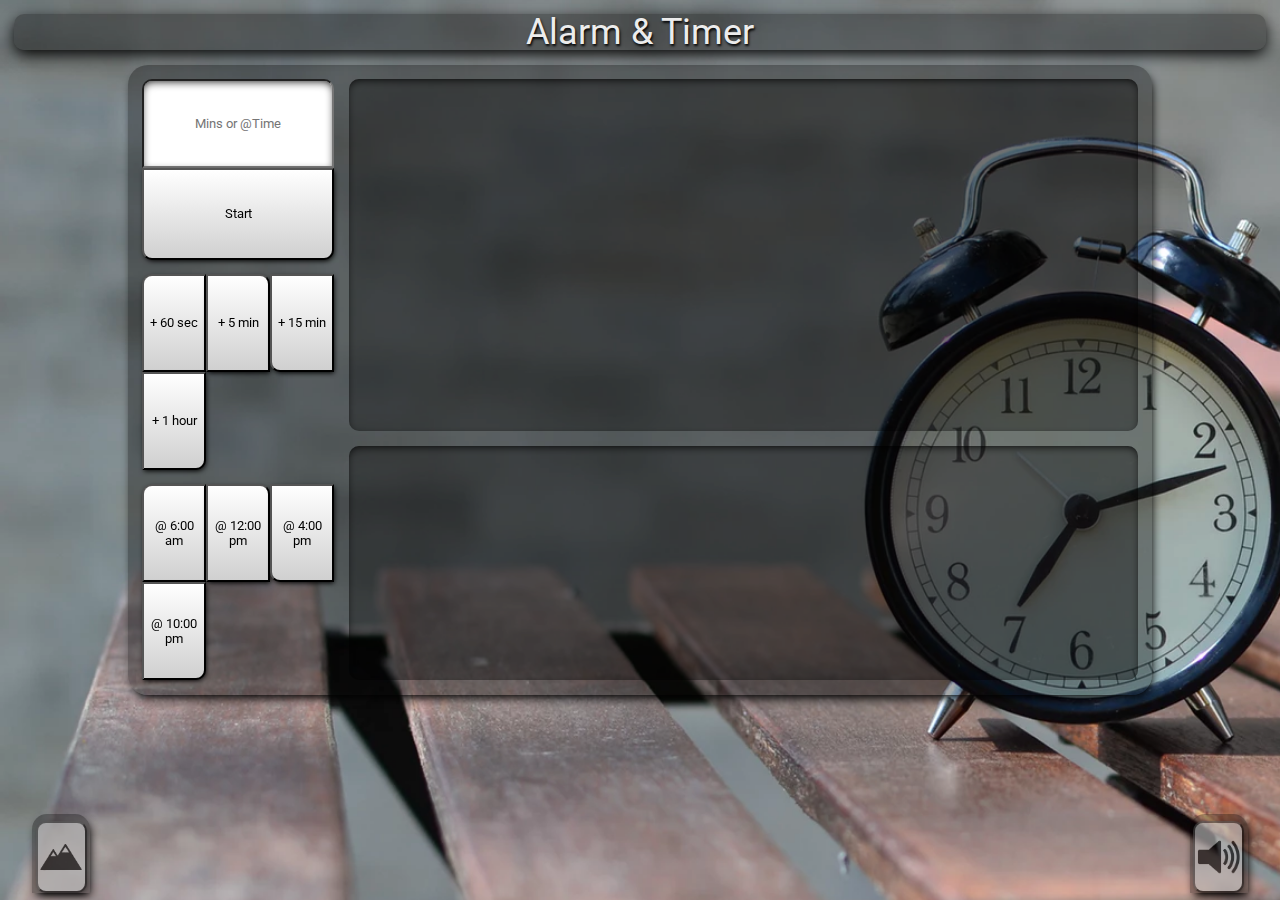
<file: index.html>
<!DOCTYPE html>
<html lang="en">
  <head>
    <meta charset="UTF-8" />
    <meta name="viewport" content="width=device-width, initial-scale=1.0" />
    <meta http-equiv="X-UA-Compatible" content="ie=edge" />
    <link rel="stylesheet" type="text/css" href="css/style.css" />
    <link href="https://fonts.googleapis.com/css?family=Roboto" rel="stylesheet" />
    <title>Alarm & Timer</title>
  </head>
  <body id="body" class="bg2">
    <div class="header"><h4>Alarm & Timer</h4></div>
    <div class="container-div">
      <div class="control-div">
        <div class="form-div">
          <input
            type="textarea"
            class="input"
            id="input"
            placeholder="Mins or @Time"
            autocomplete="off"
          />
          <button class="submit button" id="submit">Start</button>
        </div>
        <div class="button-div">
          <div class="timer-presets">
            <button style="border-radius: 10px 0 0 0" data-time="1" class="preset button">
              + 60 sec
            </button>
            <button style="border-radius: 0 10px 0 0" data-time="5" class="preset button">
              + 5 min
            </button>
            <button style="border-radius: 0 0 0 10px" data-time="15" class="preset button">
              + 15 min
            </button>
            <button style="border-radius: 0 0 10px 0" data-time="60" class="preset button">
              + 1 hour
            </button>
          </div>
          <div class="alarm-presets">
            <button style="border-radius: 10px 0 0 0" data-time="@6" class="preset button">
              @ 6:00 am
            </button>
            <button style="border-radius: 0 10px 0 0" data-time="@12" class="preset button">
              @ 12:00 pm
            </button>
            <button style="border-radius: 0 0 0 10px" data-time="@16" class="preset button">
              @ 4:00 pm
            </button>
            <button style="border-radius: 0 0 10px 0" data-time="@22" class="preset button">
              @ 10:00 pm
            </button>
          </div>
        </div>
      </div>
      <div class="display-div">
        <div class="display-time">
          <h1 class="time-left"></h1>
        </div>
        <div class="display-other">
          <h3 class="other-text"></h3>
          <h2 class="end-time"></h2>
        </div>
      </div>
    </div>
    <div class="bg-div">
      <button class="bg mountain-icon" id="bg"></button>
    </div>
    <div class="mute-div">
      <button class="mute unmute-icon" id="mute"></button>
    </div>
  </body>
  <script src="https://ajax.googleapis.com/ajax/libs/jquery/3.3.1/jquery.min.js"></script>
  <script src="js/script.js"></script>
</html>
</file>
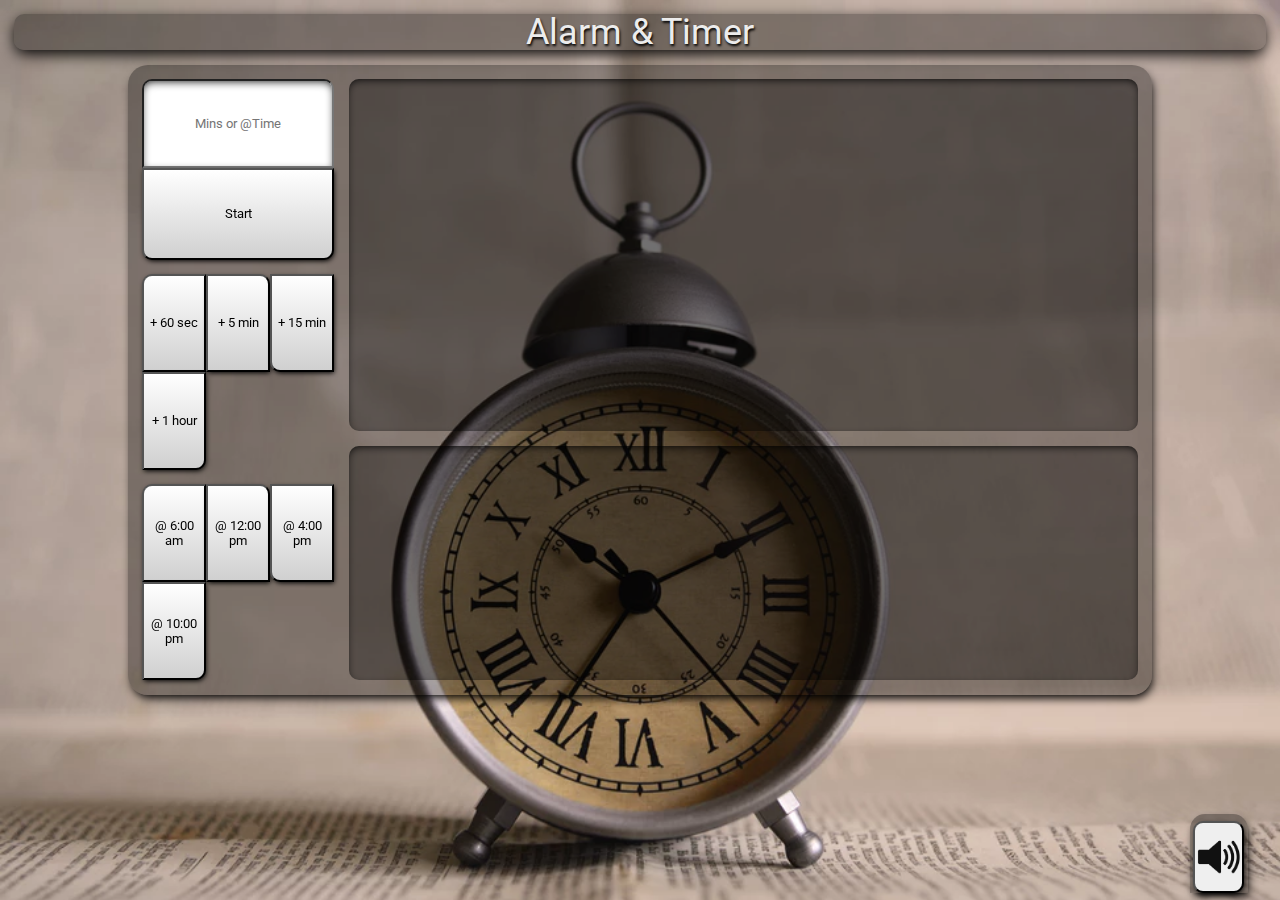
<file: public/index.html>
<!DOCTYPE html>
<html lang="en">
  <head>
    <meta charset="UTF-8" />
    <meta name="viewport" content="width=device-width, initial-scale=1.0" />
    <meta http-equiv="X-UA-Compatible" content="ie=edge" />
    <link rel="stylesheet" type="text/css" href="css/style.css" />
    <link href="https://fonts.googleapis.com/css?family=Roboto" rel="stylesheet" />
    <title>Alarm & Timer</title>
  </head>
  <body>
    <div class="header"><h4>Alarm & Timer</h4></div>
    <div class="container-div">
      <div class="control-div">
        <div class="form-div">
          <input
            type="textarea"
            class="input"
            id="input"
            placeholder="Mins or @Time"
            autocomplete="off"
          />
          <button class="submit button" id="submit">Start</button>
        </div>
        <div class="button-div">
          <div class="timer-presets">
            <button style="border-radius: 10px 0 0 0" data-time="1" class="preset button">
              + 60 sec
            </button>
            <button style="border-radius: 0 10px 0 0" data-time="5" class="preset button">
              + 5 min
            </button>
            <button style="border-radius: 0 0 0 10px" data-time="15" class="preset button">
              + 15 min
            </button>
            <button style="border-radius: 0 0 10px 0" data-time="60" class="preset button">
              + 1 hour
            </button>
          </div>
          <div class="alarm-presets">
            <button style="border-radius: 10px 0 0 0" data-time="@6" class="preset button">
              @ 6:00 am
            </button>
            <button style="border-radius: 0 10px 0 0" data-time="@12" class="preset button">
              @ 12:00 pm
            </button>
            <button style="border-radius: 0 0 0 10px" data-time="@16" class="preset button">
              @ 4:00 pm
            </button>
            <button style="border-radius: 0 0 10px 0" data-time="@22" class="preset button">
              @ 10:00 pm
            </button>
          </div>
        </div>
      </div>
      <div class="display-div">
        <div class="display-time">
          <h1 class="time-left"></h1>
        </div>
        <div class="display-other">
          <h3 class="other-text"></h3>
          <h2 class="end-time"></h2>
        </div>
      </div>
    </div>
    <div class="mute-div">
      <button class="mute unmute-icon" id="mute"></button>
    </div>
  </body>
  <script src="https://ajax.googleapis.com/ajax/libs/jquery/3.3.1/jquery.min.js"></script>
  <script src="js/script.js"></script>
</html>
</file>
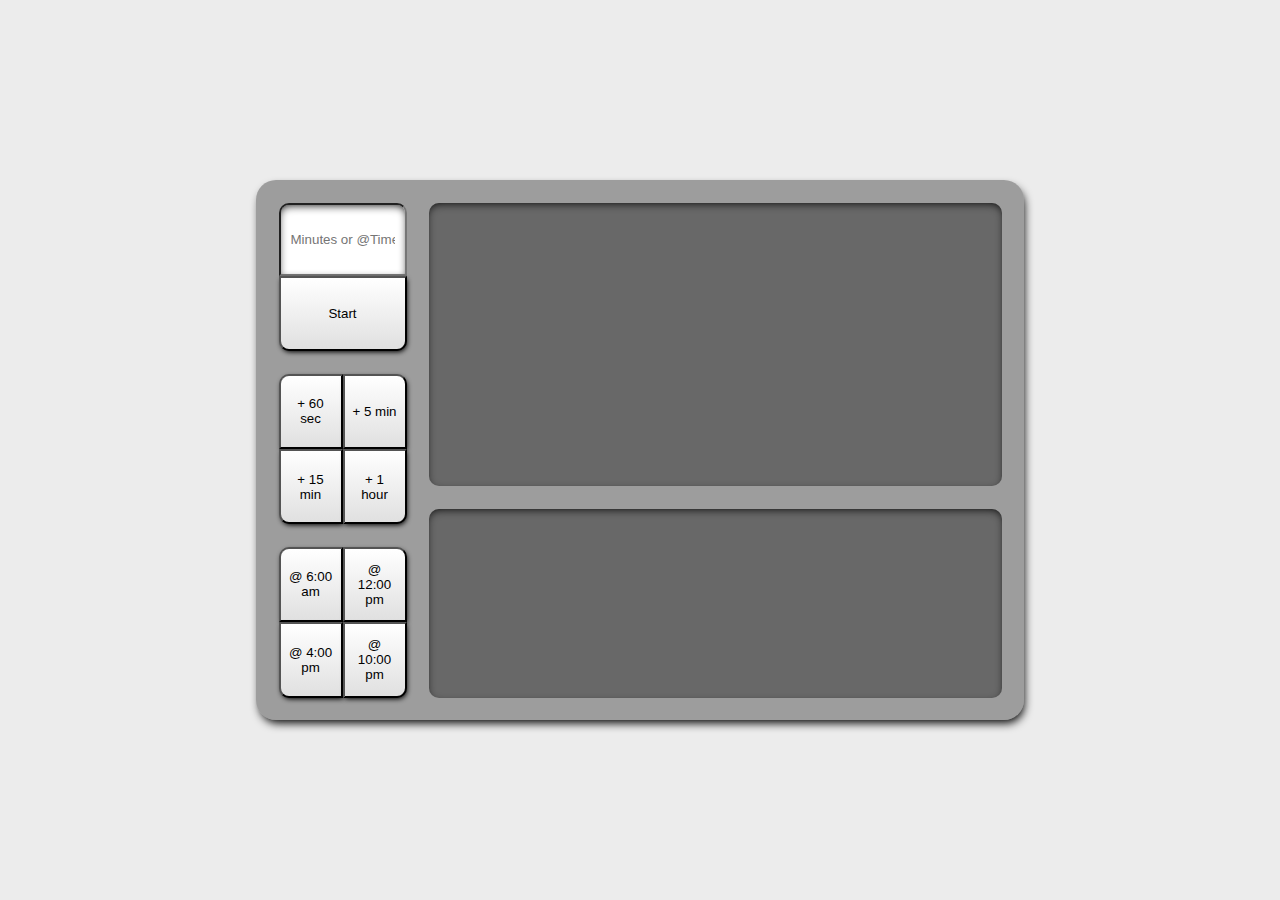
<file: src/public/index.html>
<html lang="en">
    <head>
        <link rel="stylesheet" type="text/css" href="styles/main.css"> 
        <meta charset="UTF-8"/>
        <title>Alarm / Timer</title>
        <link href="https://fonts.googleapis.com/css?family=Arimo" rel="stylesheet">
        <script src="scripts/main.js"></script>
    </head>
    <body>
        <div class="container-div">
            <div class="control-div">
                <div class="form-div">
                    <form class="form">
                        <input type="textarea" class="input" placeholder="Minutes or @Time" autocomplete="off" required>
                        <button type="submit" class="submit button">Start</button>
                    </form>
                </div>
                <div class="button-div">
                    <div class="timer-presets">
                        <button style="border-radius: 10px 0 0 0" data-time="1" class="preset button">+ 60 sec</button>
                        <button style="border-radius: 0 10px 0 0" data-time="5" class="preset button">+ 5 min</button>
                        <button style="border-radius: 0 0 0 10px" data-time="15" class="preset button">+ 15 min</button>
                        <button style="border-radius: 0 0 10px 0" data-time="60" class="preset button">+ 1 hour</button>
                    </div>
                    <div class="alarm-presets">
                        <button style="border-radius: 10px 0 0 0" data-time="@6" class="preset button">@ 6:00 am</button>
                        <button style="border-radius: 0 10px 0 0" data-time="@12" class="preset button">@ 12:00 pm</button>
                        <button style="border-radius: 0 0 0 10px" data-time="@16" class="preset button">@ 4:00 pm</button>
                        <button style="border-radius: 0 0 10px 0" data-time="@22" class="preset button">@ 10:00 pm</button>
                    </div>
                </div>
            </div>
            <div class="display-div">
                <div class="display-time">
                    <h1 class="time-left"></h1>
                </div>
                <div class="display-other">
                    <h3 class="other-text"></h3>
                    <h2 class="end-time"></h2>
                </div>
            </div>
        </div>
    </body>
</html>
</file>
<file: css/style.css>
.bg1 {
  /*background: url('./images/background2.png') 0 20% / cover fixed;*/
  background-image: url('./images/background2.webp'), url('./images/background2.png');
  background-position-x: 0;
  background-position-y: 20%;
  background-size: cover;
  background-attachment: fixed;
}
.bg2 {
  /*background: url('./images/background.png') 0 35% / 170% fixed;*/
  background-image: url('./images/background.webp'), url('./images/background.png');
  background-position-x: 0;
  background-position-y: 35%;
  background-size: 170%;
  background-attachment: fixed;
}
html {
  height: 100vh;
  height: calc(var(--vh, 1vh) * 100);
  width: 100vw;
  overflow: hidden;
}
html,
button,
input {
  font-family: 'Roboto', Helvetica, sans-serif;
  font-size: 0.9rem;
}
body {
  position: relative;
  height: 100%;
  width: 100%;
  margin: 0 !important;
  background-color: #ececec;
  color: #ececec;
  overflow: hidden;
  text-shadow: 1px 2px 5px black;
}
h1 {
  font-size: 12rem;
  font-weight: normal;
  letter-spacing: 2.5px;
  margin: 0;
  padding: 0;
}
h2 {
  font-size: 6rem;
  font-weight: normal;
  letter-spacing: 2.5px;
  margin: 0;
  padding: 0;
}
h3 {
  font-size: 2rem;
  font-weight: normal;
  letter-spacing: 2.5px;
  margin: 0;
  padding: 0;
  word-spacing: 2.5px;
}
h4 {
  font-family: Brush Script MT, Brush Script Std, 'Roboto', Helvetica, sans-serif;
  font-size: 2.5rem;
  font-weight: normal;
  text-shadow: 1px 2px 2.5px black;
}
.header {
  background: #00000055;
  align-items: center;
  border-radius: 10px;
  box-shadow: 0 5px 15px -1px black;
  cursor: pointer;
  display: flex;
  flex-direction: row;
  justify-content: center;
  height: 2.5rem;
  margin: 1rem;
  text-align: center;
}
.header:active {
  box-shadow: inset 0px 5px 10px -2px black;
  transform: scale(0.975);
}
.container-div {
  background-color: #00000055;
  border-radius: 20px;
  box-shadow: 2px 5px 10px -2px black;
  display: flex;
  flex-direction: row;
  height: 70vh;
  justify-content: center;
  margin: 0 auto;
  width: 80vw;
}
.display-div {
  align-items: center;
  cursor: default;
  display: flex;
  flex-direction: column;
  justify-content: center;
  margin: 1rem 1rem 1rem 0;
  text-align: center;
  width: 100%;
}
.display-time {
  align-items: center;
  background-color: #00000055;
  border-radius: 10px;
  box-shadow: inset 0 3px 10px -3px black;
  display: flex;
  flex: 3;
  margin: 0 0 1rem 0;
  justify-content: center;
  width: 100%;
}
.display-other {
  align-items: center;
  background-color: #00000055;
  border-radius: 10px;
  box-shadow: inset 0 3px 10px -3px black;
  display: flex;
  flex: 2;
  flex-direction: column;
  justify-content: center;
  width: 100%;
}
.control-div {
  display: flex;
  flex-direction: column;
  padding: 1rem;
  width: 15vw;
}
.form-div {
  display: flex;
  flex: 30%;
  flex-direction: column;
}
.button-div {
  display: flex;
  flex: 70%;
  flex-direction: column;
  flex-wrap: wrap;
}
.timer-presets,
.alarm-presets {
  display: grid;
  flex: 1;
  flex-direction: column;
  grid-template-columns: repeat(auto-fill, minmax(6.5vw, 1fr));
  padding: 1rem 0 0 0;
}
.input {
  border-radius: 10px 10px 0 0;
  box-shadow: inset 0 3px 10px -3px black;
  flex: 1;
  outline: none;
  padding: 0 1rem;
  text-align: center;
}
.submit {
  border-radius: 0 0 10px 10px;
}
.button {
  background-image: linear-gradient(to bottom, #ffffff, #d0d0d0);
  box-shadow: 1px 2px 5px -1px black;
  cursor: pointer;
  flex: 1;
  outline: none;
}
.button:hover {
  background-image: linear-gradient(to bottom, #d0d0d0, #ffffff);
}
.stop-button {
  background-image: linear-gradient(to bottom, #444444, #222222);
  color: #ffffff;
}
.stop-button:hover {
  background-image: linear-gradient(to bottom, #222222, #444444);
  color: #ffffff;
}
.bg-div {
  position: absolute;
  left: 2.5vw;
  bottom: 0.5rem;
  background-color: #00000055;
  border-radius: 15px 15px 0 0;
  box-shadow: 2px 5px 10px -2px black;
  height: 8vh;
  margin: 0;
  padding: 0.25rem;
  width: 4vw;
}
.bg {
  border-radius: 10px;
  margin: 0.25rem 0 0;
  height: 8vh;
  width: 4vw;
  box-shadow: 1px 2px 5px -1px black;
  cursor: pointer;
  outline: none;
}
.mountain-icon {
  background-image: url('images/Mountain_Icon.png');
  background-position: center;
  background-repeat: no-repeat;
  background-size: 90%;
}
.clock-icon {
  background-image: url('images/Clock_Icon.png');
  background-position: center;
  background-repeat: no-repeat;
  background-size: 90%;
}
.bg,
.mute {
  opacity: 0.5;
  transition: opacity 0.5s;
}
.bg:hover,
.mute:hover {
  opacity: 0.9;
}
.mute-div {
  position: absolute;
  right: 2.5vw;
  bottom: 0.5rem;
  background-color: #00000055;
  border-radius: 15px 15px 0 0;
  box-shadow: 2px 5px 10px -2px black;
  height: 8vh;
  margin: 0;
  padding: 0.25rem;
  width: 4vw;
}
.mute {
  border-radius: 10px;
  margin: 0.25rem 0 0;
  height: 8vh;
  width: 4vw;
  box-shadow: 1px 2px 5px -1px black;
  cursor: pointer;
  outline: none;
}
.mute-icon {
  background-image: url('images/Mute_Icon.png');
  background-position: center;
  background-repeat: no-repeat;
  background-size: 95%;
}
.unmute-icon {
  background-image: url('images/Speaker_Icon.png');
  background-position: center;
  background-repeat: no-repeat;
  background-size: 95%;
}
.hidden {
  opacity: 0;
  transition: opacity 1s;
}
.visible {
  opacity: 1;
}

@media only screen and (max-width: 767px) {
  html,
  button,
  input {
    font-size: 80%;
  }

  .control-div {
    width: 25vw;
  }

  .timer-presets,
  .alarm-presets {
    grid-template-columns: repeat(auto-fill, minmax(8.5vw, 1fr));
  }

  .mute,
  .mute-div {
    height: 8vh;
    width: 8vw;
  }
}

@media only screen and (min-width: 1150px) {
  .timer-presets,
  .alarm-presets {
    grid-template-columns: repeat(auto-fill, minmax(5vw, 1fr));
  }
}
</file>
<file: public/css/style.css>
html,
body {
  /*background: url('./images/background.jpg') 0 0 / cover fixed;*/
  background: url('./images/background.webp') 0 0 / cover fixed;  
}
html {
  height: 100vh;
  height: calc(var(--vh, 1vh) * 100);
  width: 100vw;
  overflow: hidden;
}
html,
button,
input {
  font-family: 'Roboto', Helvetica, sans-serif;
  font-size: 0.9rem;
}
body {
  position: relative;
  height: 100%;
  width: 100%;
  margin: 0 !important;
  background-color: #ececec;
  color: #ececec;
  overflow: hidden;
  text-shadow: 1px 2px 5px black;
}
h1 {
  font-size: 12rem;
  font-weight: normal;
  letter-spacing: 2.5px;
  margin: 0;
  padding: 0;
}
h2 {
  font-size: 6rem;
  font-weight: normal;
  letter-spacing: 2.5px;
  margin: 0;
  padding: 0;
}
h3 {
  font-size: 2rem;
  font-weight: normal;
  letter-spacing: 2.5px;
  margin: 0;
  padding: 0;
  word-spacing: 2.5px;
}
h4 {
  font-family: Brush Script MT, Brush Script Std, 'Roboto', Helvetica, sans-serif;
  font-size: 2.5rem;
  font-weight: normal;
  text-shadow: 1px 2px 2.5px black;
}
.header {
  background: #00000055;
  align-items: center;
  border-radius: 10px;
  box-shadow: 0 5px 15px -1px black;
  cursor: pointer;
  display: flex;
  flex-direction: row;
  justify-content: center;
  height: 2.5rem;
  margin: 1rem;
  text-align: center;
}
.header:active {
  box-shadow: inset 0px 5px 10px -2px black;
  transform: scale(0.975);
}
.container-div {
  background-color: #00000055;
  border-radius: 20px;
  box-shadow: 2px 5px 10px -2px black;
  display: flex;
  flex-direction: row;
  height: 70vh;
  justify-content: center;
  margin: 0 auto;
  width: 80vw;
}
.display-div {
  align-items: center;
  cursor: default;
  display: flex;
  flex-direction: column;
  justify-content: center;
  margin: 1rem 1rem 1rem 0;
  text-align: center;
  width: 100%;
}
.display-time {
  align-items: center;
  background-color: #00000055;
  border-radius: 10px;
  box-shadow: inset 0 3px 10px -3px black;
  display: flex;
  flex: 3;
  margin: 0 0 1rem 0;
  justify-content: center;
  width: 100%;
}
.display-other {
  align-items: center;
  background-color: #00000055;
  border-radius: 10px;
  box-shadow: inset 0 3px 10px -3px black;
  display: flex;
  flex: 2;
  flex-direction: column;
  justify-content: center;
  width: 100%;
}
.control-div {
  display: flex;
  flex-direction: column;
  padding: 1rem;
  width: 15vw;
}
.form-div {
  display: flex;
  flex: 30%;
  flex-direction: column;
}
.button-div {
  display: flex;
  flex: 70%;
  flex-direction: column;
  flex-wrap: wrap;
}
.timer-presets,
.alarm-presets {
  display: grid;
  flex: 1;
  flex-direction: column;
  grid-template-columns: repeat(auto-fill, minmax(6.5vw, 1fr));
  padding: 1rem 0 0 0;
}
.input {
  border-radius: 10px 10px 0 0;
  box-shadow: inset 0 3px 10px -3px black;
  flex: 1;
  outline: none;
  padding: 0 1rem;
  text-align: center;
}
.submit {
  border-radius: 0 0 10px 10px;
}
.button {
  background-image: linear-gradient(to bottom, #ffffff, #d0d0d0);
  box-shadow: 1px 2px 5px -1px black;
  cursor: pointer;
  flex: 1;
  outline: none;
}
.button:hover {
  background-image: linear-gradient(to bottom, #d0d0d0, #ffffff);
}
.stop-button {
  background-image: linear-gradient(to bottom, #444444, #222222);
  color: #ffffff;
}
.stop-button:hover {
  background-image: linear-gradient(to bottom, #222222, #444444);
  color: #ffffff;
}
.mute-div {
  position: absolute;
  right: 2.5vw;
  bottom: 0.5rem;
  background-color: #00000055;
  border-radius: 15px 15px 0 0;
  box-shadow: 2px 5px 10px -2px black;
  height: 8vh;
  margin: 0;
  padding: 0.25rem;
  width: 4vw;
}
.mute {
  border-radius: 10px;
  margin: 0.25rem 0 0;
  height: 8vh;
  width: 4vw;
  box-shadow: 1px 2px 5px -1px black;
  cursor: pointer;
  outline: none;
}
.mute-icon {
  background-image: url('images/Mute_Icon.png');
  background-position: center;
  background-repeat: no-repeat;
  background-size: 95%;
}
.unmute-icon {
  background-image: url('images/Speaker_Icon.png');
  background-position: center;
  background-repeat: no-repeat;
  background-size: 95%;
}
.hidden {
  opacity: 0;
  transition: opacity 1s;
}
.visible {
  opacity: 1;
}

@media only screen and (max-width: 767px) {
  html,
  button,
  input {
    font-size: 80%;
  }

  .control-div {
    width: 25vw;
  }

  .timer-presets,
  .alarm-presets {
    grid-template-columns: repeat(auto-fill, minmax(8.5vw, 1fr));
  }

  .mute,
  .mute-div {
    height: 8vh;
    width: 8vw;
  }
}

@media only screen and (min-width: 1150px) {
  .timer-presets,
  .alarm-presets {
    grid-template-columns: repeat(auto-fill, minmax(5vw, 1fr));
  }
}
</file>
<file: src/public/styles/main.css>
body,
.container-div::before {
    background: url(https://wallpapers.wallhaven.cc/wallpapers/full/wallhaven-36320.jpg) 0 / cover fixed;
}
body {
    background-color: #ececec;
    font-family: 'Arimo', sans-serif;
    color: #ececec;
    text-shadow: 1px 2px 5px black;
}
h1 {
    font-size: 128px;
    font-weight: normal;
    letter-spacing: 2.5px;
    margin: 0;
    padding: 0;
}
h2 {
    font-size: 64px;
    font-weight: normal;
    letter-spacing: 2.5px;
    margin: 0;
    padding: 0;
}
h3 {
    font-size: 32px;
    font-weight: normal;
    letter-spacing: 5px;
    margin: 0;
    padding: 0;
    word-spacing: 5px;
}
.container-div::before {
    content: '';
    border-radius: 20px;
    margin: 20vh 20vw;
    position: absolute;
    top: 0;
    right: 0;
    bottom: 0;
    left: 0;
    filter:blur(5px);
    z-index: -1;
}
.container-div {
    background-color: #00000055;
    border-radius: 20px;
    box-shadow: 2px 5px 10px -2px black;
    display: flex;
    flex-direction: row;
    height: 60vh;
    justify-content: center;
    margin: 20vh auto;
    width: 60vw;
}
.display-div {
    align-items: center;
    cursor: default;
    display: flex;
    flex-direction: column;
    justify-content: center;
    margin: 2.5vh 2.5vh 2.5vh 0;
    text-align: center;
    width: 100%;
}
.display-time {
    align-items: center;
    background-color: #00000055;
    border-radius: 10px;
    box-shadow: inset 0 3px 10px -3px black;
    display: flex;
    flex: 3;
    margin: 0 0 2.5vh 0;
    justify-content: center;
    width: 100%;
}
.display-other {
    align-items: center;
    background-color: #00000055;
    border-radius: 10px;
    box-shadow: inset 0 3px 10px -3px black;
    display: flex;
    flex: 2;
    flex-direction: column;
    justify-content: center;
    width: 100%;
}
.control-div {
    display: flex;
    flex-direction: column;
    padding: 2.5vh;  
    width: 10vw;    
}
.form-div {
    display: flex;
    flex: 30%;
    flex-direction: column;
}
.button-div {
    display: flex;
    flex: 70%;
    flex-direction: column;
    flex-wrap: wrap;
}
.timer-presets {
    display: grid;
    flex: 1;
    flex-direction: column;
    grid-template-columns: repeat(auto-fill,minmax(5vw, 1fr));
    padding: 2.5vh 0 0 0;
}
.alarm-presets {
    display: grid;
    flex: 1;
    flex-direction: column;
    grid-template-columns: repeat(auto-fill,minmax(5vw, 1fr));
    padding: 2.5vh 0 0 0;
}
.form {
    display: flex;
    flex: 1;
    flex-direction: column;
    margin: 0;
}
.input {
    border-radius: 10px 10px 0 0;
    box-shadow: inset 0 3px 10px -3px black;
    flex: 1;
    outline: none;
    padding: 0 10px;
    text-align: center;
}
.submit {
    border-radius: 0 0 10px 10px;
}
.button {
    background-image: linear-gradient(to bottom, #ffffff, #e0e0e0);
    box-shadow: 1px 2px 5px -1px black;
    cursor: pointer;
    flex: 1;
    outline: none;
}
.button:hover {
    background-image: linear-gradient(to bottom, #e0e0e0, #ffffff);

}
.hidden {
    opacity: 0;
    transition: opacity 1s;
}
.visible {
    opacity: 1;
}
</file>
